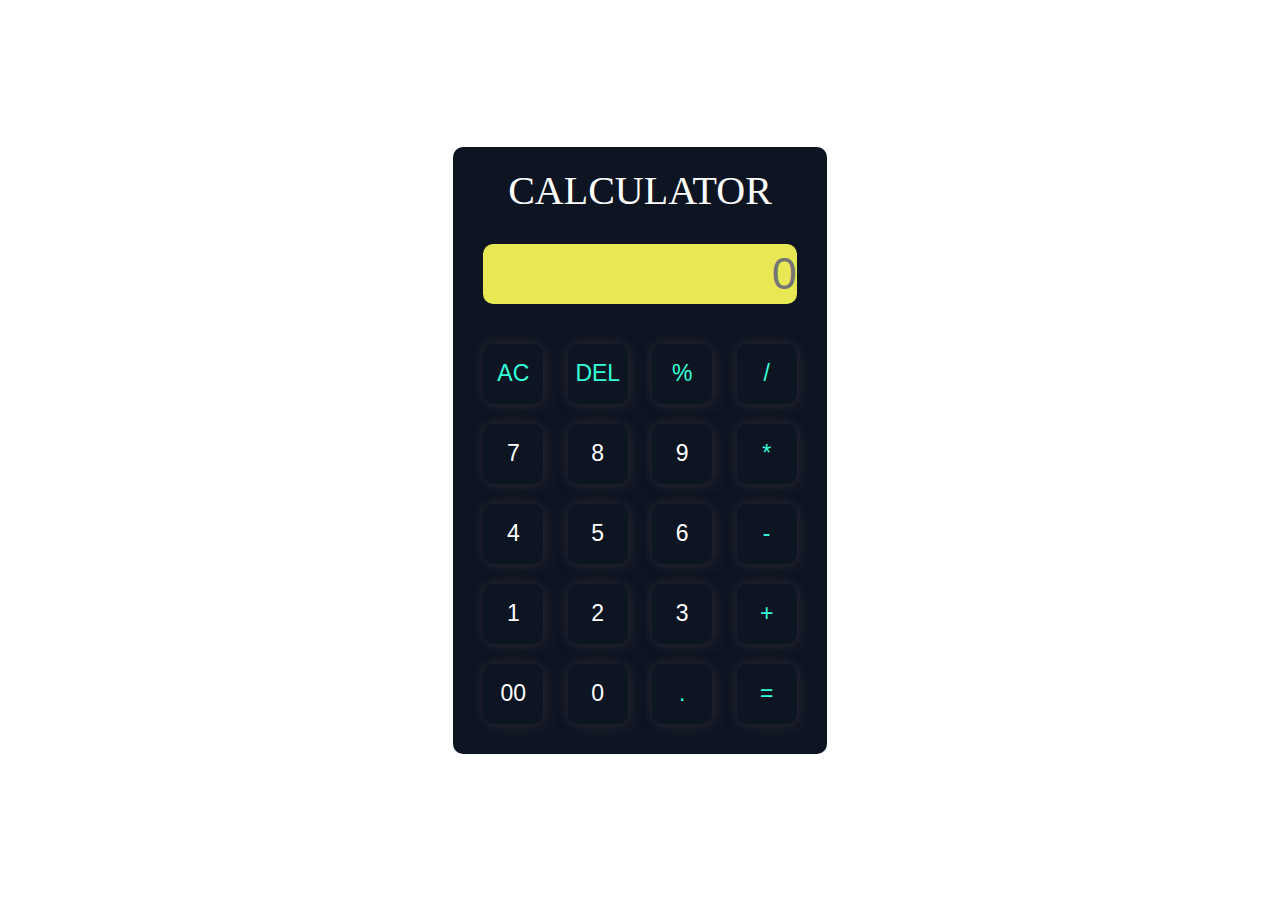
<file: Calculator/index.html>
<!DOCTYPE html>
<html lang="en">

<head>
    <meta charset="UTF-8" />
    <meta http-equiv="X-UA-Compatible" content="IE=edge" />
    <meta name="viewport" content="width=device-width, initial-scale=1.0" />
    <link rel="stylesheet" href="style.css" />
    <title>Calculator</title>
</head>

<body>
    <div class="container">
        <div class="calculator">
            <form>
                <div class="lab">
                    Calculator
                </div>
                <div class="display">
                    <input type="text" placeholder="0" name="display">
                </div>
                <div>
                    <input type="button" value="AC" onclick="display.value =''" class="operator">
                    <input type="button" value="DEL" onclick="display.value = display.value.toString().slice(0,-1)" class="operator">
                    <input type="button" value="%" onclick="display.value+='%'" class="operator">
                    <input type="button" value="/" onclick="display.value+='/'" class="operator">
                </div>
                <div>
                    <input type="button" value="7" onclick="display.value+='7'">
                    <input type="button" value="8" onclick="display.value+='8'">
                    <input type="button" value="9" onclick="display.value+='9'">
                    <input type="button" value="*" onclick="display.value+='*'" class="operator">
                </div>
                <div>
                    <input type="button" value="4" onclick="display.value+='4'">
                    <input type="button" value="5" onclick="display.value+='5'">
                    <input type="button" value="6" onclick="display.value+='6'">
                    <input type="button" value="-" onclick="display.value+='-'" class="operator">
                </div>
                <div>
                    <input type="button" value="1" onclick="display.value+='1'">
                    <input type="button" value="2" onclick="display.value+='2'">
                    <input type="button" value="3" onclick="display.value+='3'">
                    <input type="button" value="+" onclick="display.value+='+'" class="operator">
                </div>

                <div>
                    <input type="button" value="00" onclick="display.value+='00'">
                    <input type="button" value="0" onclick="display.value+='0'">
                    <input type="button" value="." onclick="display.value+='.'" class="operator">
                    <input type="button" value="=" onclick="display.value = eval(display.value)" class="operator">
                </div>
            </form>
        </div>
    </div>

</body>

</html>
</file>
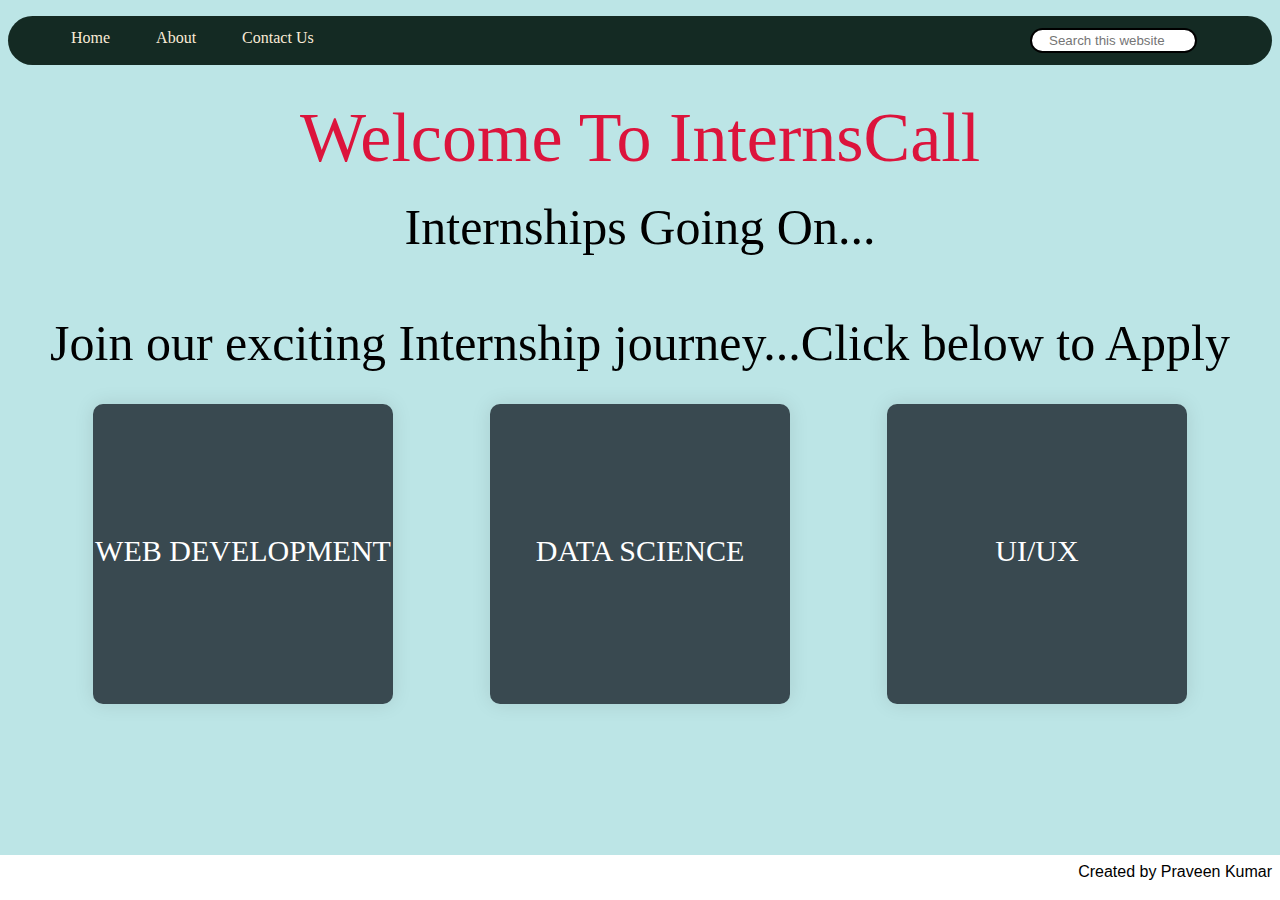
<file: Landing Page/index.html>
<!DOCTYPE html>
<html lang="en">
<head>
    <meta charset="UTF-8">
    <meta name="viewport" content="width=device-width, initial-scale=1.0">
    <title>InternsCall</title>
    
</head>

    <frameset rows="10%,*,5%" border="0">
        <frame src="header.html" name="first" border="0" scrolling="no">
        <frame src="home.html" name="second" border="0" scrolling="no">
        <frame src="footer.html" name="third" border="0" scrolling="no">
    </frameset>

</html>
</file>
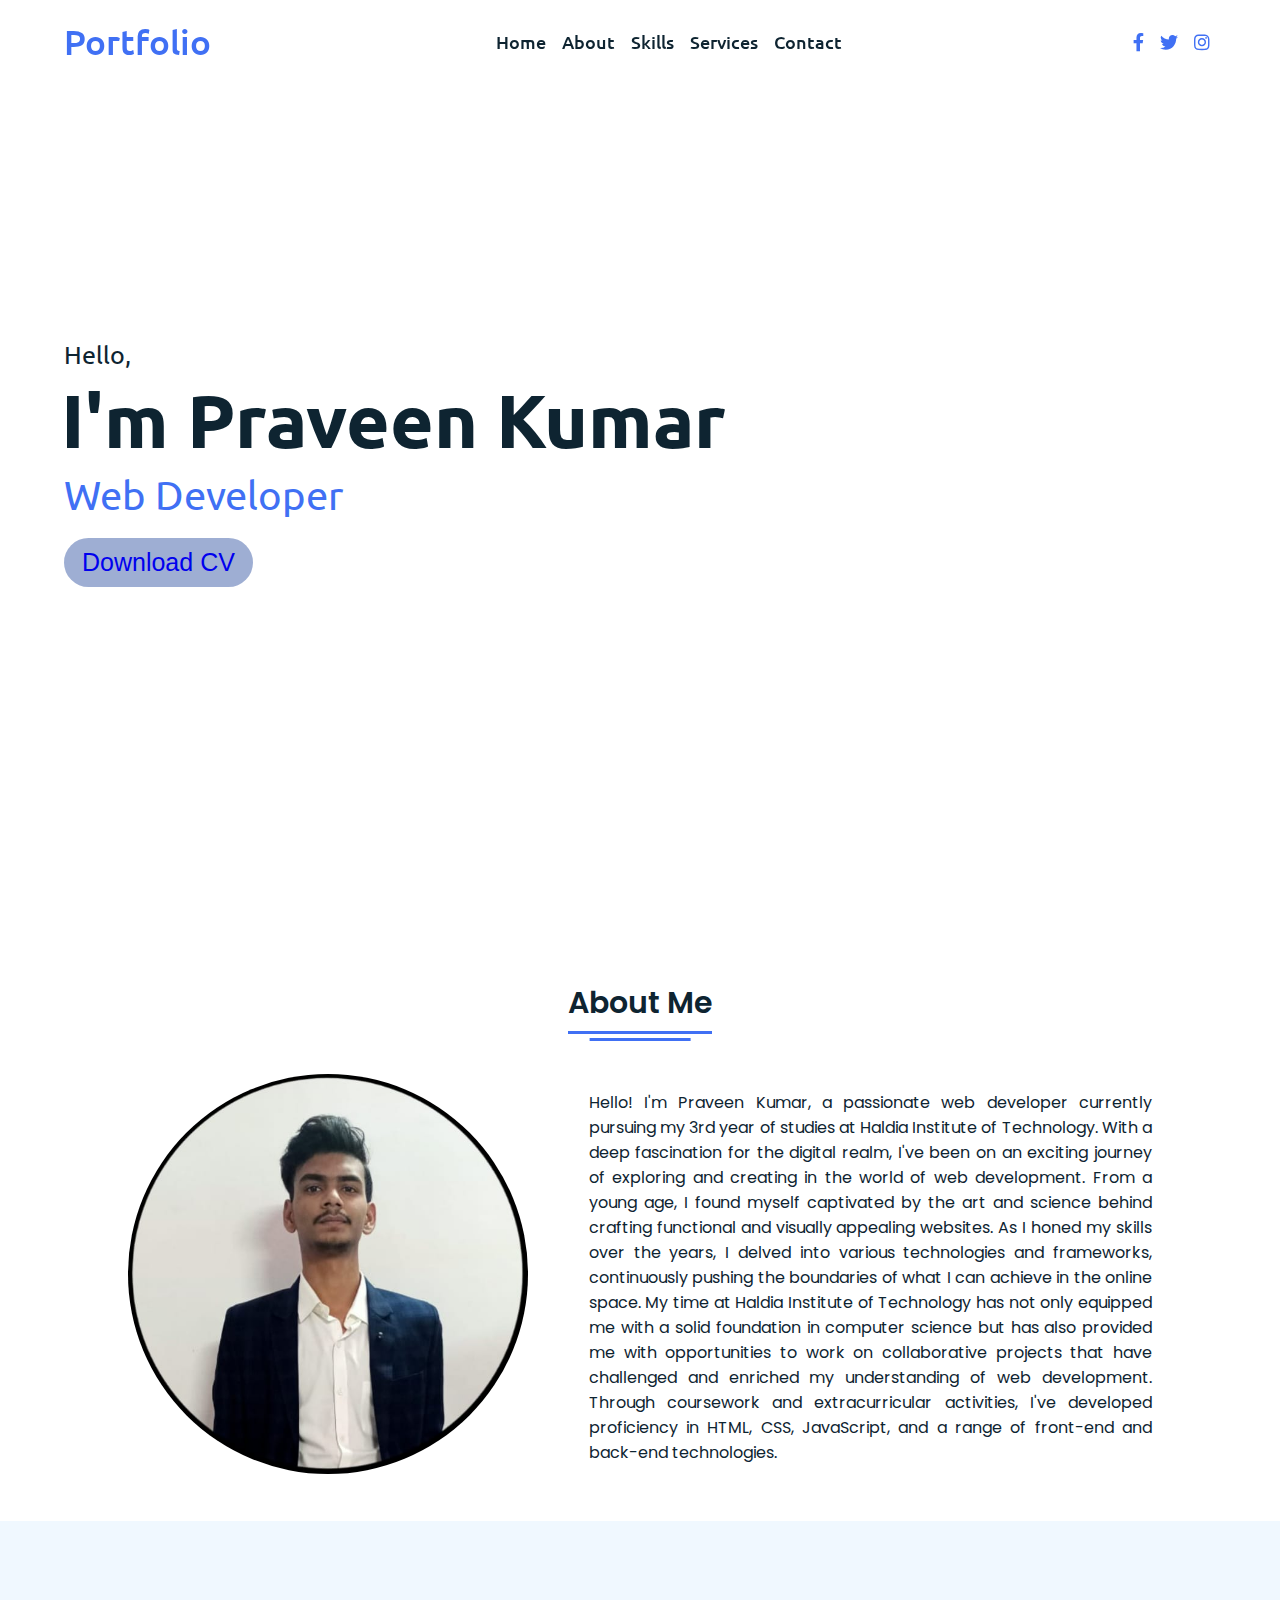
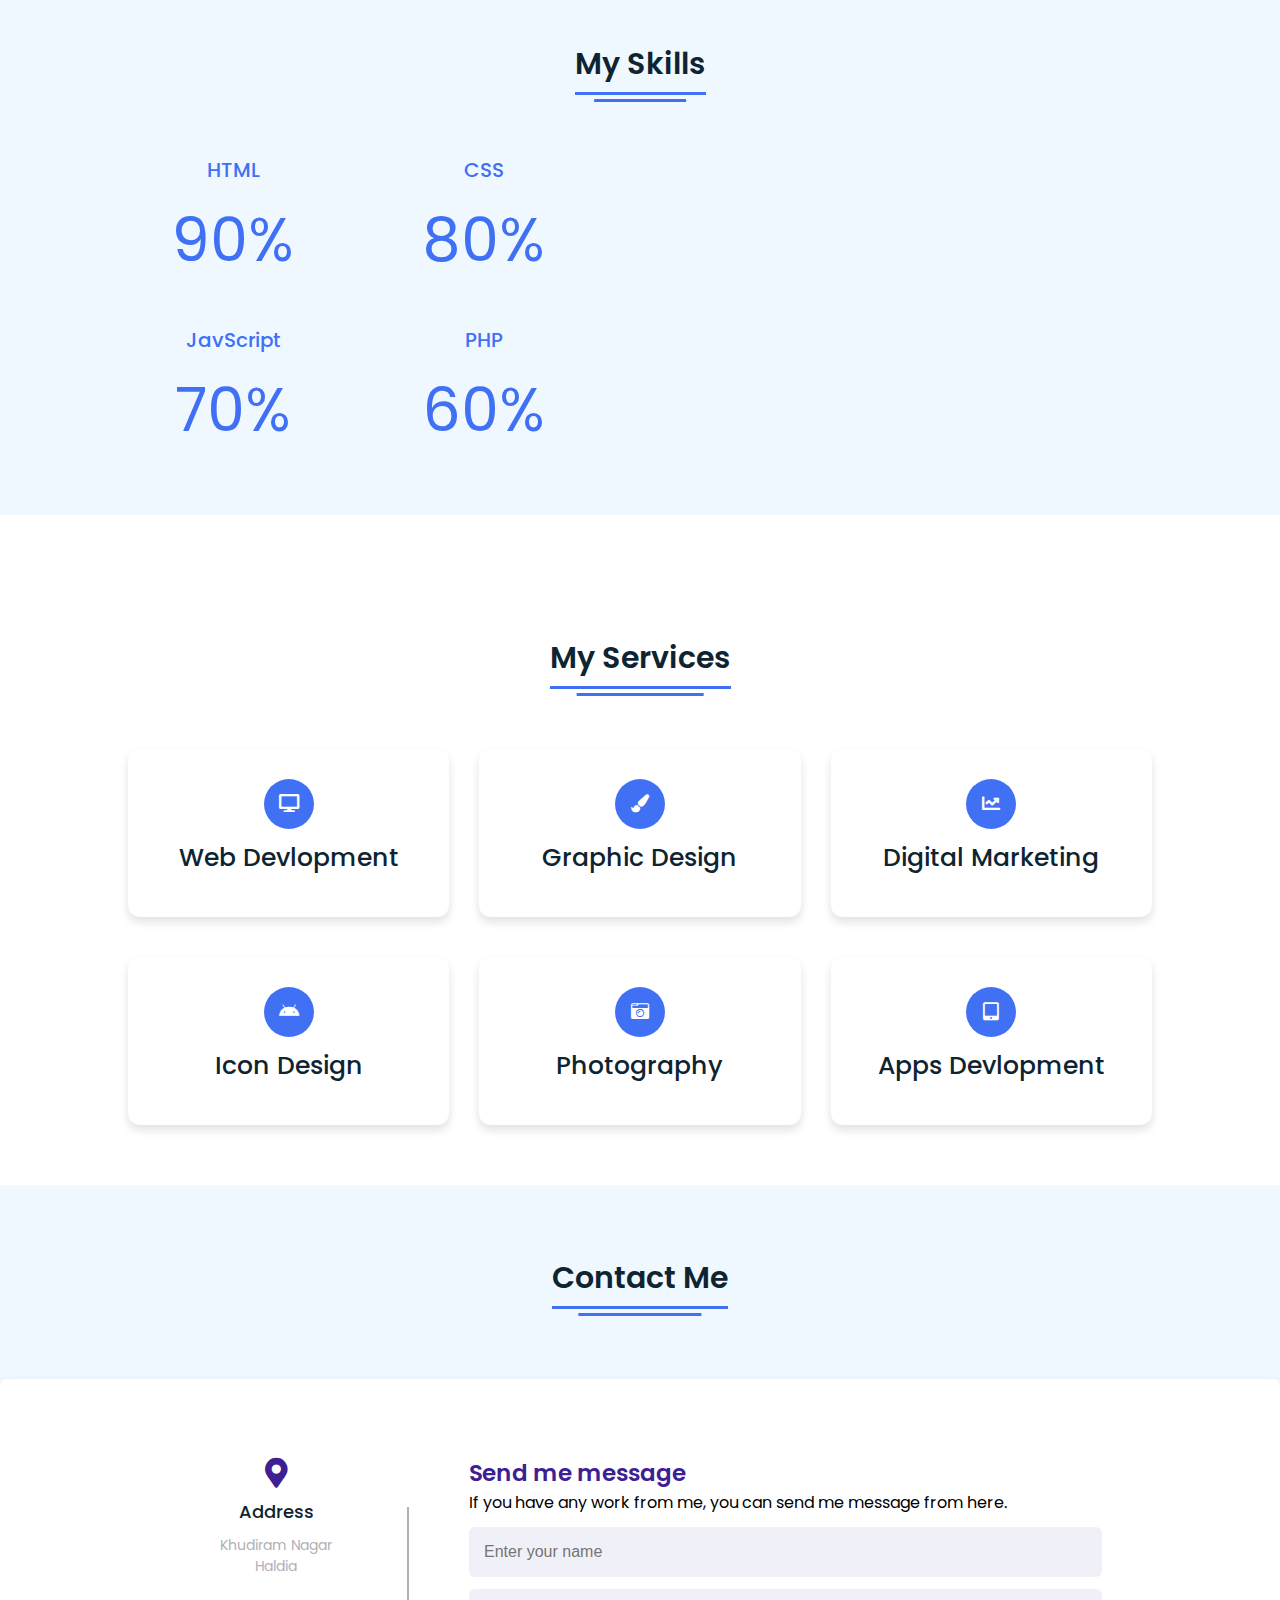
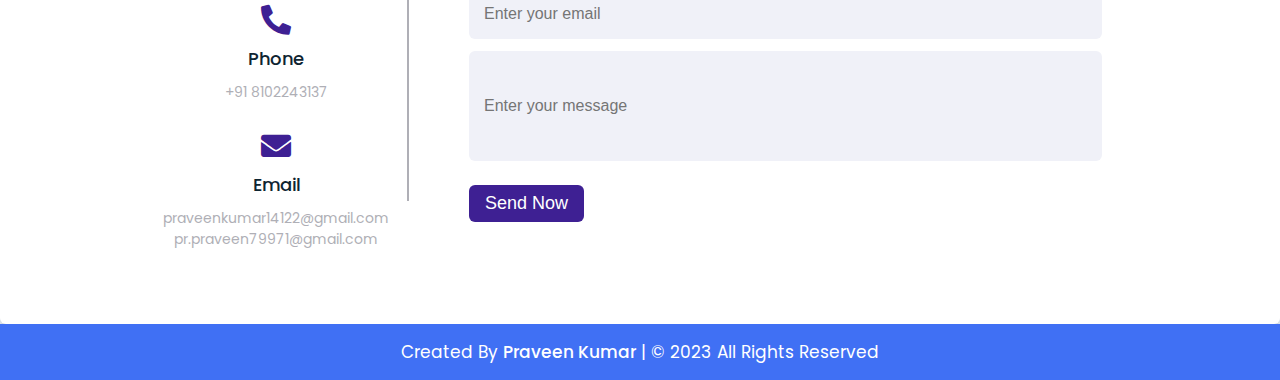
<file: Portfolio/index.html>
<!DOCTYPE html>
<html lang="en" dir="ltr">

<head>
    <meta charset="UTF-8" />
    <title>Portfolio</title>
    <link rel="stylesheet" href="style/style.css" />
    <link rel="stylesheet" href="https://cdnjs.cloudflare.com/ajax/libs/font-awesome/5.15.2/css/all.min.css" />
    <meta name="viewport" content="width=device-width, initial-scale=1.0" />
</head>

<body>
    <div class="scroll-button">
        <a href="#home"><i class="fas fa-arrow-up"></i></a>
    </div>
    <nav>
        <div class="navbar">
            <div class="logo"><a href="#">Portfolio</a></div>
            <ul class="menu">
                <li><a href="#home">Home</a></li>
                <li><a href="#about">About</a></li>
                <li><a href="#skills">Skills</a></li>
                <li><a href="#services">Services</a></li>
                <li><a href="#contact">Contact</a></li>
                <div class="cancel-btn">
                    <i class="fas fa-times"></i>
                </div>
            </ul>
            <div class="media-icons">
                <a href="#"><i class="fab fa-facebook-f"></i></a>
                <a href="#"><i class="fab fa-twitter"></i></a>
                <a href="#"><i class="fab fa-instagram"></i></a>
            </div>
        </div>
        <div class="menu-btn">
            <i class="fas fa-bars"></i>
        </div>
    </nav>


    <section class="home" id="home">
        <div class="home-content">
            <div class="text">
                <div class="text-one">Hello,</div>
                <div class="text-two">I'm Praveen Kumar</div>
                <div class="text-three">Web Developer</div>
                
            </div>
            <div class="button">
                <button><a href="Resume.pdf" download="Resume.pdf">Download CV</a></button>
            </div>
        </div>
    </section>


    <section class="about" id="about">
        <div class="content">
            <div class="title"><span>About Me</span></div>
            <div class="about-details">
                <div class="left">
                    <img src="image/about.jpeg" alt="" id="img" />
                </div>
                <div class="right">
                    
                    <p>
                        Hello! I'm Praveen Kumar, a passionate web developer currently pursuing my 3rd year of studies
                        at Haldia Institute of Technology. With a deep fascination for the digital realm, I've been on
                        an exciting journey of exploring and creating in the world of web development.

                        From a young age, I found myself captivated by the art and science behind crafting functional
                        and visually appealing websites. As I honed my skills over the years, I delved into various
                        technologies and frameworks, continuously pushing the boundaries of what I can achieve in the
                        online space.

                        My time at Haldia Institute of Technology has not only equipped me with a solid foundation in
                        computer science but has also provided me with opportunities to work on collaborative projects
                        that have challenged and enriched my understanding of web development. Through coursework and
                        extracurricular activities, I've developed proficiency in HTML, CSS, JavaScript, and a range of
                        front-end and back-end technologies.
                    </p>

                </div>
            </div>
        </div>
    </section>

    <section class="skills" id="skills">
        <div class="content">
            <div class="title"><span>My Skills</span></div>
            <div class="skills-details">

                <div class="boxes">
                    <div class="box">
                        <div class="topic">HTML</div>
                        <div class="per">90%</div>
                    </div>
                    <div class="box">
                        <div class="topic">CSS</div>
                        <div class="per">80%</div>
                    </div>
                    <div class="box">
                        <div class="topic">JavScript</div>
                        <div class="per">70%</div>
                    </div>
                    <div class="box">
                        <div class="topic">PHP</div>
                        <div class="per">60%</div>
                    </div>
                </div>
            </div>
        </div>
    </section>

    <section class="services" id="services">
        <div class="content">
            <div class="title"><span>My Services</span></div>
            <div class="boxes">
                <div class="box">
                    <div class="icon">
                        <i class="fas fa-desktop"></i>
                    </div>
                    <div class="topic">Web Devlopment</div>

                </div>
                <div class="box">
                    <div class="icon">
                        <i class="fas fa-paint-brush"></i>
                    </div>
                    <div class="topic">Graphic Design</div>

                </div>
                <div class="box">
                    <div class="icon">
                        <i class="fas fa-chart-line"></i>
                    </div>
                    <div class="topic">Digital Marketing</div>

                </div>
                <div class="box">
                    <div class="icon">
                        <i class="fab fa-android"></i>
                    </div>
                    <div class="topic">Icon Design</div>
                </div>
                <div class="box">
                    <div class="icon">
                        <i class="fas fa-camera-retro"></i>
                    </div>
                    <div class="topic">Photography</div>
                </div>
                <div class="box">
                    <div class="icon">
                        <i class="fas fa-tablet-alt"></i>
                    </div>
                    <div class="topic">Apps Devlopment</div>
                </div>
            </div>
        </div>
    </section>

    <section class="contact" id="contact">
        <div class="content">
            <div class="title"><span>Contact Me</span></div>
            
        </div>

        <div class="container">
            <div class="content">
              <div class="left-side">
                <div class="address details">
                  <i class="fas fa-map-marker-alt"></i>
                  <div class="topic">Address</div>
                  <div class="text-one">Khudiram Nagar</div>
                  <div class="text-two">Haldia</div>
                </div>
                <div class="phone details">
                  <i class="fas fa-phone-alt"></i>
                  <div class="topic">Phone</div>
                  <div class="text-one">+91 8102243137</div>
                </div>
                <div class="email details">
                  <i class="fas fa-envelope"></i>
                  <div class="topic">Email</div>
                  <div class="text-one">praveenkumar14122@gmail.com</div>
                  <div class="text-two">pr.praveen79971@gmail.com</div>
                </div>
              </div>
              <div class="right-side">
                <div class="topic-text">Send me message</div>
                <p>If you have any work from me, you can send me message from here.</p>
              <form action="#">
                <div class="input-box">
                  <input type="text" placeholder="Enter your name">
                </div>
                <div class="input-box">
                  <input type="text" placeholder="Enter your email">
                </div>
                <div class="input-box message-box">
                  <input type="textbox" placeholder="Enter your message">
                </div>
                <div class="button">
                  <input type="button" value="Send Now" >
                </div>
              </form>
            </div>
            </div>
          </div>
    </section>


    <footer>
        <div class="text">
            <span>Created By <a href="#">Praveen Kumar</a> | &#169; 2023 All Rights Reserved</span>
        </div>
    </footer>

    <script src="js/script.js"></script>
</body>

</html>
</file>
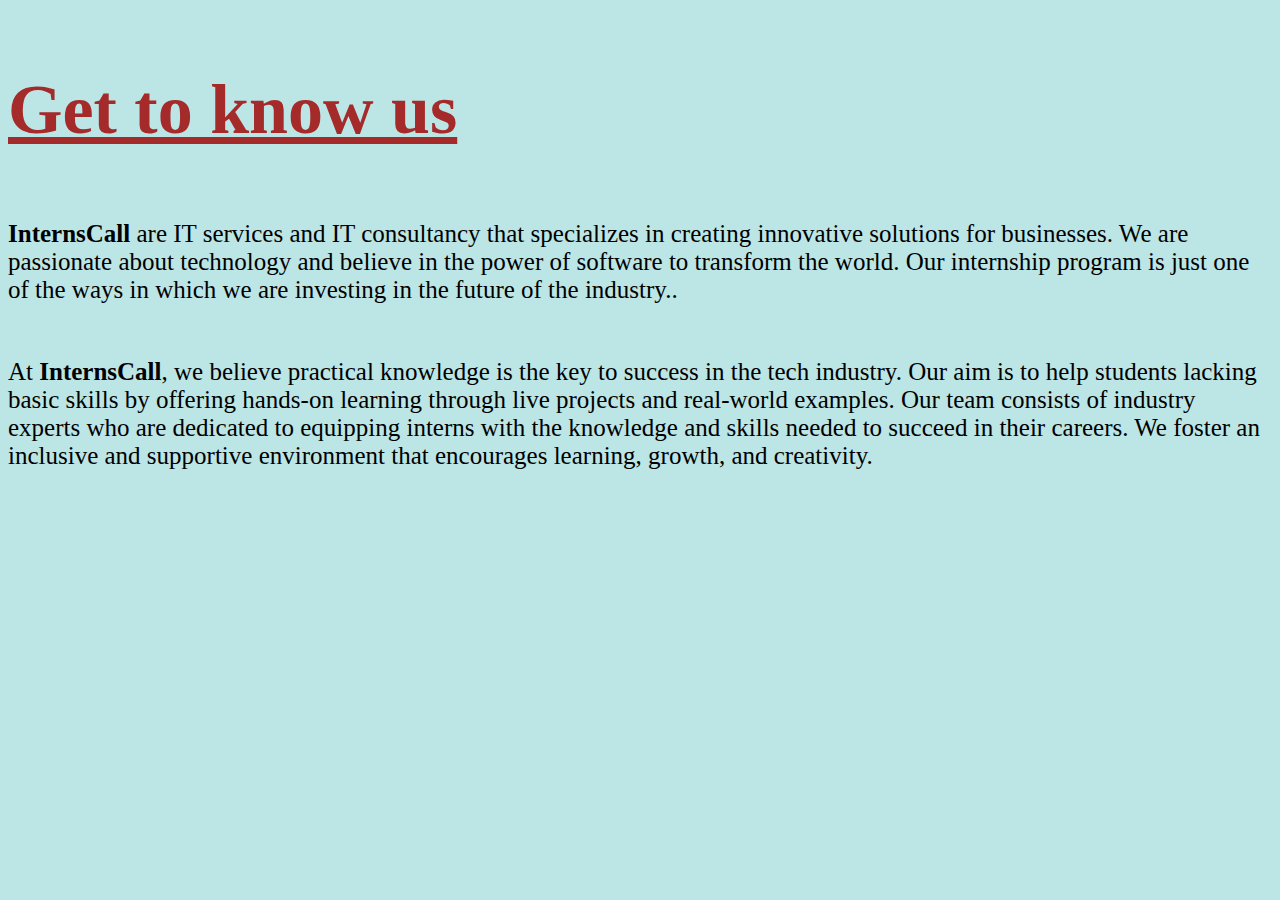
<file: Landing Page/about.html>
<!DOCTYPE html>
<html lang="en">

<head>
    <meta charset="UTF-8">
    <meta name="viewport" content="width=device-width, initial-scale=1.0">
    <title>Document</title>
    <style>
        body{
            background: #bce5e6;
        }
        p{
            font-size: 70px;
            color: brown;
        }
        div{
            font-size: 25px;
        }
    </style>
</head>

<body>

    <p><b><u>Get to know us</u></b></p>
    <div>
        <b>InternsCall </b>are IT services and IT consultancy that specializes in creating innovative solutions for businesses. We
        are
        passionate about technology and believe in the power of software to transform the world. Our internship program
        is
        just one of the ways in which we are investing in the future of the industry..
    </div><br><br><br>
    <div>
        At <b>InternsCall</b>, we believe practical knowledge is the key to success in the tech industry. Our aim is to help
        students lacking basic skills by offering hands-on learning through live projects and real-world examples. Our
        team consists of industry experts who are dedicated to equipping interns with the knowledge and skills needed to
        succeed in their careers. We foster an inclusive and supportive environment that encourages learning, growth,
        and creativity.
    </div>
</body>

</html>
</file>
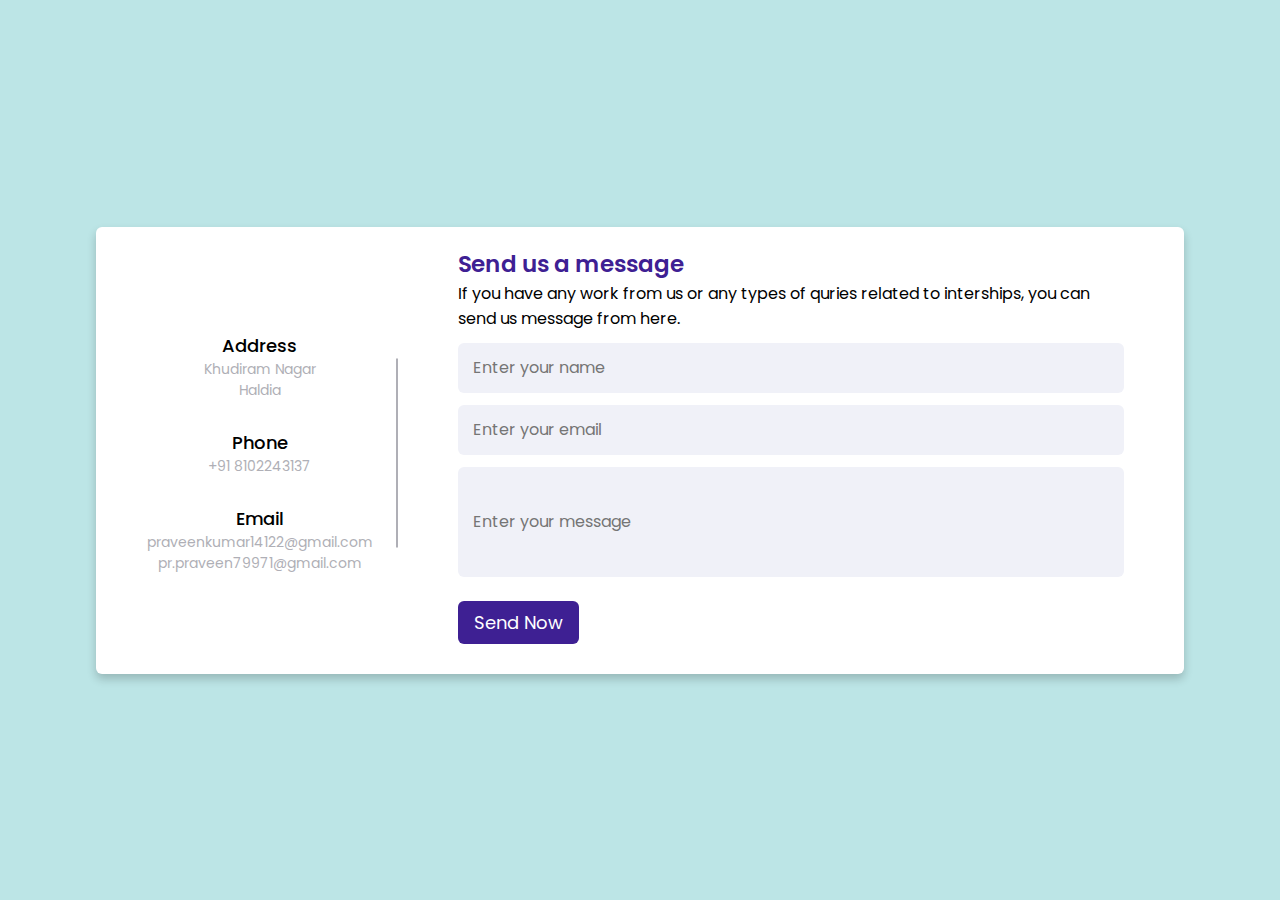
<file: Landing Page/contacts.html>
<!DOCTYPE html>
<html lang="en" dir="ltr">
  <head>
    <meta charset="UTF-8">
    <title>Contact Us</title>
    <link rel="stylesheet" href="style/style1.css">
     <meta name="viewport" content="width=device-width, initial-scale=1.0">
   </head>
<body>
  <div class="container">
    <div class="content">
      <div class="left-side">
        <div class="address details">
          <i class="fas fa-map-marker-alt"></i>
          <div class="topic">Address</div>
          <div class="text-one">Khudiram Nagar</div>
          <div class="text-two">Haldia</div>
        </div>
        <div class="phone details">
          <i class="fas fa-phone-alt"></i>
          <div class="topic">Phone</div>
          <div class="text-one">+91 8102243137</div>
        </div>
        <div class="email details">
          <i class="fas fa-envelope"></i>
          <div class="topic">Email</div>
          <div class="text-one">praveenkumar14122@gmail.com</div>
          <div class="text-two">pr.praveen79971@gmail.com</div>
        </div>
      </div>
      <div class="right-side">
        <div class="topic-text">Send us a message</div>
        <p>If you have any work from us or any types of quries related to interships, you can send us message from here.</p>
      <form action="#">
        <div class="input-box">
          <input type="text" placeholder="Enter your name">
        </div>
        <div class="input-box">
          <input type="text" placeholder="Enter your email">
        </div>
        <div class="input-box message-box">
            <input type="textbox" placeholder="Enter your message">
        </div>
        <div class="button">
          <input type="button" value="Send Now" >
        </div>
      </form>
    </div>
    </div>
  </div>
</body>
</html>
</file>
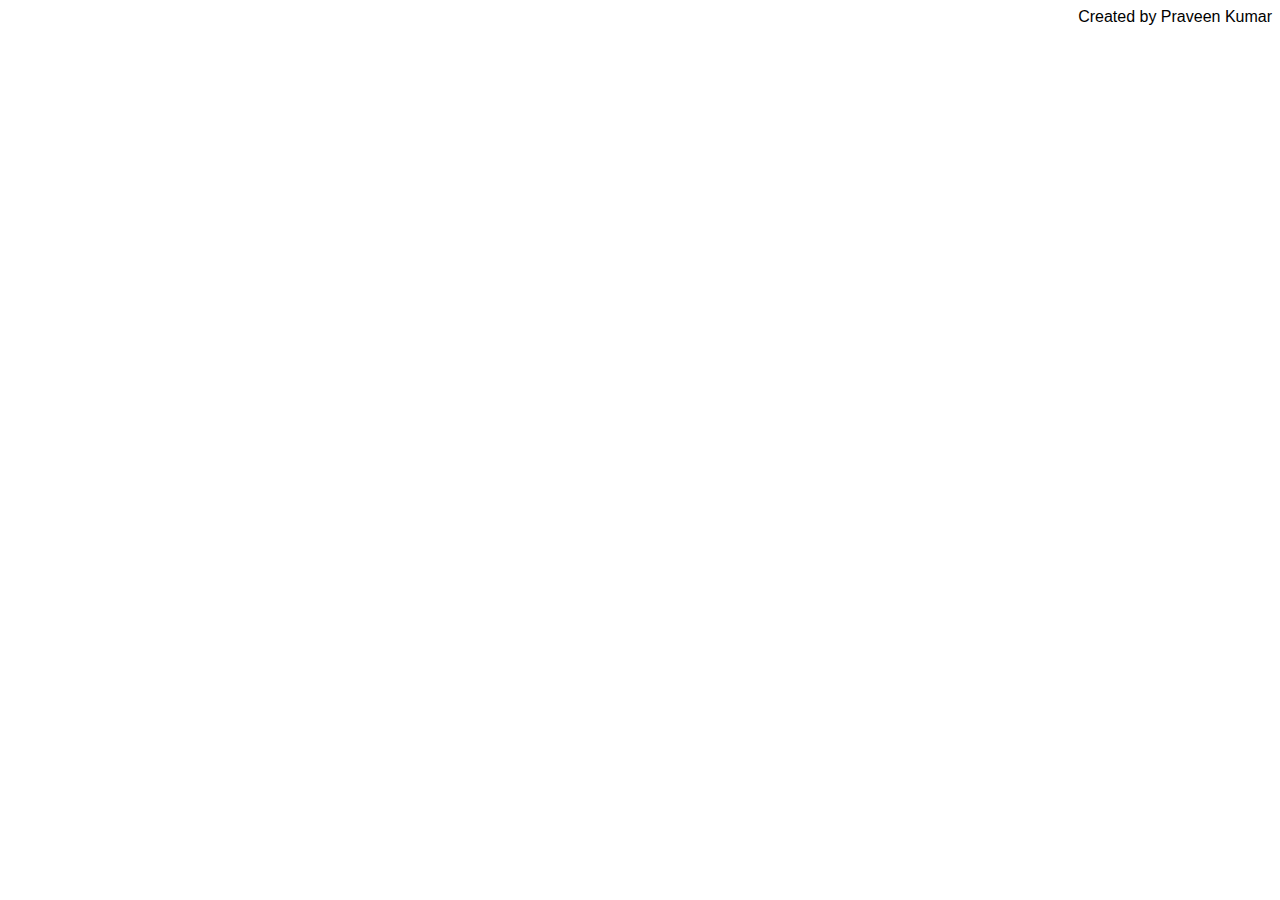
<file: Landing Page/footer.html>
<!DOCTYPE html>
<html lang="en">
<head>
    <meta charset="UTF-8">
    <meta name="viewport" content="width=device-width, initial-scale=1.0">
    <title>footer</title>
    <style>
        div{
            text-align: right;
            font-family: 'Gill Sans', 'Gill Sans MT', Calibri, 'Trebuchet MS', sans-serif;
        }
    </style>
</head>
<body>
    <div>
        Created by Praveen Kumar
    </div>
</body>
</html>
</file>
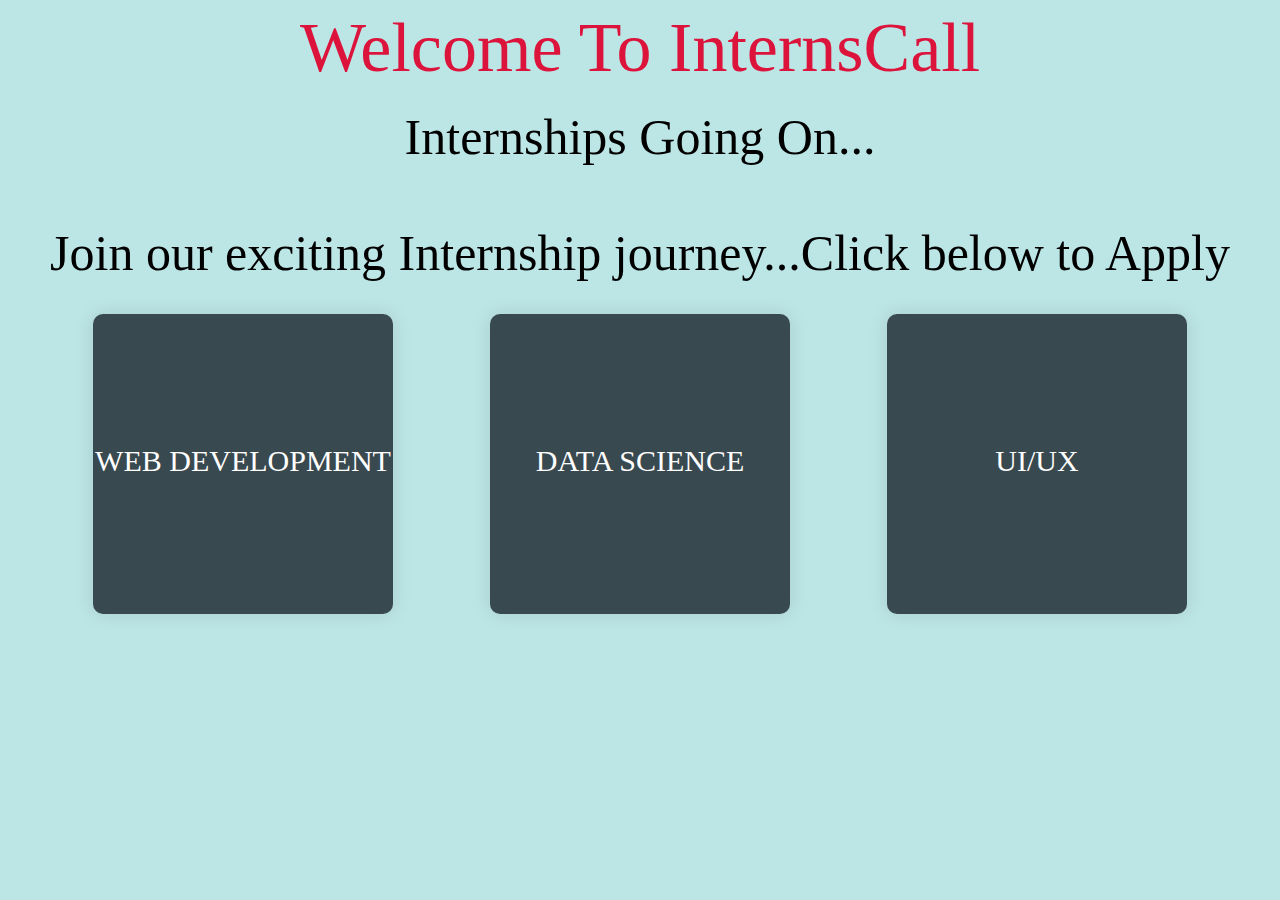
<file: Landing Page/home.html>
<!DOCTYPE html>
<html lang="en">
<head>
    <meta charset="UTF-8">
    <meta name="viewport" content="width=<device-width>, initial-scale=1.0">
    <title>home</title>
    <link rel="stylesheet" href="style/style3.css">
</head>
<body>
    <div class="one">
        Welcome To InternsCall
    </div>
    <div class="two">
        Internships Going On...<br><br>
        Join our exciting Internship journey...Click below to Apply<br>
        
    </div>
<div class="project">
  
<a href="#" class="box" target="second">Web Development</a>
<a href="#" class="box" target="second">Data Science</a>
<a href="#" class="box" target="second">UI/UX</a>

</div>
</body>
</html>
</file>
<file: Calculator/style.css>
*{
    margin: 0;
    padding: 0;
    box-sizing: border-box;
    font-family: 'Poppins',sans-serif;
    
}

.container{
    width:100%;
    height: 100vh;
    background: #ffffff;
    display: flex;
    align-items: center;
    justify-content: center;
}

.calculator{
    background: #0d1422;
    padding: 20px;
    border-radius: 10px;
}

.calculator form input{
    border: 0;
    outline: 0;
    width: 60px;
    height: 60px;
    border-radius: 10px;
    box-shadow: -3px -3px 15px rgba(143, 104, 104, 0.1),3px 3px 15px rgba(134, 100, 100, 0.2);
    background: transparent;
    color: #fff;
    cursor: pointer;
    margin: 10px;
    font-size: 23px;
}
form .lab{
    color: #ffffff;
    font-size: 40px;
    text-align: center;
    text-transform: uppercase;
    font-family:Cambria, Cochin, Georgia, Times, 'Times New Roman', serif;
}
form .display{
    display: flex;
    justify-content: flex-end;
    margin: 20px 0;
}
form .display input{
    text-align: right;
    flex: 1;
    font-size: 45px;
    box-shadow: none;
    background: rgb(232, 232, 85);
    color: black;
}
form input.operator{
     color: #33ffd8;

}
</file>
<file: Portfolio/style/style.css>
@import url('https://fonts.googleapis.com/css2?family=Poppins:wght@400;500;600;700&family=Ubuntu:wght@400;500;700&display=swap');
*{
  margin: 0;
  padding: 0;
  box-sizing: border-box;
  text-decoration: none;
  scroll-behavior: smooth;
}


::-webkit-scrollbar {
    width: 10px;
}
::-webkit-scrollbar-track {
    background: #f1f1f1;
}
::-webkit-scrollbar-thumb {
    background: #6e93f7;
    border-radius: 12px;
    transition: all 0.3s ease;
}

::-webkit-scrollbar-thumb:hover {
    background: #4070f4;
}

nav{
  position: fixed;
  width: 100%;
  padding: 20px 0;
  z-index: 998;
  transition: all 0.3s ease;
  font-family: 'Ubuntu', sans-serif;
}
nav.sticky{
  background: #4070f4;
  padding: 13px 0;
}
nav .navbar{
  width: 90%;
  display: flex;
  justify-content: space-between;
  align-items: center;
  margin: auto;
}
nav .navbar .logo a{
  font-weight: 500;
  font-size: 35px;
  color: #4070f4;
}
nav.sticky .navbar .logo a{
  color: #fff;
}
nav .navbar .menu{
  display: flex;
  position: relative;
}
nav .navbar .menu li{
  list-style: none;
  margin: 0 8px;
}
.navbar .menu a{
  font-size: 18px;
  font-weight: 500;
  color: #0E2431;
  padding: 6px 0;
  transition: all 0.4s ease;
}
.navbar .menu a:hover{
  color: #4070f4;
}
nav.sticky .menu a{
  color: #FFF;
}
nav.sticky .menu a:hover{
  color: #0E2431;
}
.navbar .media-icons a{
  color: #4070f4;
  font-size: 18px;
  margin: 0 6px;
}
nav.sticky .media-icons a{
  color: #FFF;
}


nav .menu-btn,
.navbar .menu .cancel-btn{
  position: absolute;
  color: #fff;
  right: 30px;
  top: 20px;
  font-size: 20px;
  cursor: pointer;
  transition: all 0.3s ease;
  display: none;
}
nav .menu-btn{
  color: #4070f4;
}
nav.sticky .menu-btn{
  color: #FFF;
}
.navbar .menu .menu-btn{
  color: #fff;
}

.home{
  height: 100vh;
  width: 100%;
  
  background-size: cover;
  background-position: center;
  background-attachment: fixed;
  font-family: 'Ubuntu', sans-serif;
}
.home .home-content{
  width: 90%;
  height: 100%;
  margin: auto;
  display: flex;
  flex-direction: column;
  justify-content: center;
}
.home .text-one{
  font-size: 25px;
  color: #0E2431;
}
.home .text-two{
  color: #0E2431;
  font-size: 75px;
  font-weight: 600;
  margin-left: -3px;
}
.home .text-three{
  font-size: 40px;
  margin: 5px 0;
  color: #4070f4;
}
.home .text-four{
  font-size: 23px;
  margin: 5px 0;
  color: #0E2431;
}
.home .button{
  margin: 14px 0;
}
.home .button button{
  outline: none;
  padding: 8px 16px;
  border-radius: 50px;
  font-size: 25px;
  font-weight: 400;
  background: #9eaed3;
  color: #fff;
  cursor: pointer;
  border: 2px solid transparent;
  transition: all 0.4s ease;
}
.home .button button:hover{
  border-color: #4070f4;
  background-color: #fff;
  color: #4070f4;
}

#img{
    border-radius: 50%;
}


section{
  padding-top: 40px;
}
section .content{
  width: 80%;
  margin: 40px auto;
  font-family: 'Poppins', sans-serif;
}
.about .about-details{
  display: flex;
  justify-content: space-between;
  align-items: center;
}
section .title{
  display: flex;
  justify-content: center;
  margin-bottom: 40px;
}
section .title span{
  color: #0E2431;
  font-size: 30px;
  font-weight: 600;
  position: relative;
  padding-bottom: 8px;
}
section .title span::before,
section .title span::after{
  content: '';
  position: absolute;
  height: 3px;
  width: 100%;
  background: #4070f4;
  left: 0;
  bottom: 0;
}
section .title span::after{
  bottom: -7px;
  width: 70%;
  left: 50%;
  transform: translateX(-50%);
}
.about .about-details .left{
  width: 45%;
}
.about .left img{
  height: 400px;
  width: 400px;
  object-fit: cover;
  border-radius: 12px;
}
.about-details .right{
  width: 55%;
}
section  .topic{
  color: #0E2431;
  font-size: 25px;
  font-weight: 500;
  margin-bottom: 10px;
}
.about-details .right p{
  text-align: justify;
  color: #0E2431;
}
section .button{
  margin: 16px 0;
}
section .button button{
  outline: none;
  padding: 8px 16px;
  border-radius: 4px;
  font-size: 25px;
  font-weight: 400;
  background: #4070f4;
  color: #fff;
  border: 2px solid transparent;
  cursor: pointer;
  transition: all 0.4s ease;
}
section .button button:hover{
  border-color: #4070f4;
  background-color: #fff;
  color: #4070f4;
}

 
 .skills{
   background: #F0F8FF;
 }
 .skills .content{
   padding: 40px 0;
 }

 .skills-details .text{
   width: 50%;
 }

.skills-details .boxes{
  width: 45%;
  display: flex;
  flex-wrap: wrap;
  justify-content: space-between;
}
.skills-details .box{
  width: calc(100% / 2 - 20px);
  margin: 20px 0;
  text-align: center;
}
.skills-details .boxes .topic{
  font-size: 20px;
  color: #4070f4;
}
.skills-details .boxes .per{
  font-size: 60px;
  color: #4070f4;
}

.services .boxes{
  display: flex;
  flex-wrap: wrap;
  justify-content: space-between;

}
.services .boxes .box{
  margin: 20px 0;
  width: calc(100% / 3 - 20px);
  text-align: center;
  border-radius: 12px;
  padding: 30px 10px;
  box-shadow: 0 5px 10px rgba(0, 0, 0, 0.12);
  cursor: default;
  transition: all 0.4s ease;
}
.services .boxes .box:hover{
  background: #4070f4;
  color: #fff;
}
.services .boxes .box .icon{
  height: 50px;
  width: 50px;
  background: #4070f4;
  border-radius: 50%;
  text-align: center;
  line-height: 50px;
  font-size: 18px;
  color: #fff;
  margin: 0 auto 10px auto;
  transition: all 0.4s ease;
}
.boxes .box:hover .icon{
  background-color: #fff;
  color: #4070f4;
}
.services .boxes .box:hover .topic,
.services .boxes .box:hover p{
  color: #0E2431;
  transition: all 0.4s ease;
}
.services .boxes .box:hover .topic,
.services .boxes .box:hover p{
  color: #fff;
}

.contact{
  background: #F0F8FF;
}
.contact .content{
  margin: 0 auto;
  padding: 30px 0;
}
.contact .text{
  width: 80%;
  text-align: center;
  margin: auto;
}

footer{
  background: #4070f4;
  padding: 15px 0;
  text-align: center;
  font-family: 'Poppins', sans-serif;
}
footer .text span{
  font-size: 17px;
  font-weight: 400;
  color: #fff;
}
footer .text span a{
  font-weight: 500;
  color: #FFF;
}
footer .text span a:hover{
  text-decoration: underline;
}


.scroll-button a{
  position: fixed;
  bottom: 20px;
  right: 20px;
  color: #fff;
  background: #4070f4;
  padding: 7px 12px;;
  font-size: 18px;
  border-radius: 6px;
  box-shadow: rgba(0, 0, 0, 0.15);
  display: none;
}


@media (max-width: 1190px) {
  section .content{
    width: 85%;
  }
}
@media (max-width: 1000px) {
  .about .about-details{
    justify-content: center;
    flex-direction: column;
  }
  .about .about-details .left{
    display: flex;
    justify-content: center;
    width: 100%;
  }
  .about-details .right{
    width: 90%;
    margin: 40px 0;
  }
  .services .boxes .box{
    margin: 20px 0;
    width: calc(100% / 2 - 20px);
  }
}
@media (max-width: 900px) {
  .about .left img{
    height: 350px;
    width: 350px;
  }
}

@media (max-width: 750px) {
  nav .navbar{
    width: 90%;
  }
  nav .navbar .menu{
    position: fixed;
    left: -100%;
    top: 0;
    background: #0E2431;
    height: 100vh;
    max-width: 400px;
    width: 100%;
    padding-top: 60px;
    flex-direction: column;
    align-items: center;
    transition: all 0.5s ease;
  }
  .navbar.active .menu{
    left: 0;
  }
  nav .navbar .menu a{
    font-size: 23px;
    display: block;
    color: #fff;
    margin: 10px 0;
  }
  nav.sticky .menu a:hover{
    color: #4070f4;
  }
  nav .navbar .media-icons{
    display: none;
  }
  nav .menu-btn,
  .navbar .menu .cancel-btn{
    display: block;
  }
  .home .text-two{
    font-size: 65px;
  }
  .home .text-three{
    font-size: 35px;
  }
  .skills .skills-details{
    align-items: center;
    justify-content: center;
    flex-direction: column;
  }
  .skills-details .text{
    width: 100%;
    margin-bottom: 50px;
  }
  .skills-details .boxes{
    justify-content: center;
    align-items: center;
    width: 100%;
  }
  .services .boxes .box{
    margin: 20px 0;
    width: 100%;
  }
  .contact .text{
    width: 100%;
}
}

@media (max-width: 500px){
  .home .text-two{
    font-size: 55px;
  }
  .home .text-three{
    font-size: 33px;
  }
  .skills-details .boxes .per{
    font-size: 50px;
    color: #4070f4;
  }
}


.container{
  background: #fff;
  border-radius: 6px;
  padding: 20px 60px 30px 40px;
  box-shadow: 0 5px 10px rgba(0, 0, 0, 0.2);
}
.container .content{
  display: flex;
  align-items: center;
  justify-content: space-between;
}
.container .content .left-side{
  width: 25%;
  height: 100%;
  display: flex;
  flex-direction: column;
  align-items: center;
  justify-content: center;
  margin-top: 15px;
  position: relative;
}
.content .left-side::before{
  content: '';
  position: absolute;
  height: 70%;
  width: 2px;
  right: -15px;
  top: 50%;
  transform: translateY(-50%);
  background: #afafb6;
}
.content .left-side .details{
  margin: 14px;
  text-align: center;
}
.content .left-side .details i{
  font-size: 30px;
  color: #3e2093;
  margin-bottom: 10px;
}
.content .left-side .details .topic{
  font-size: 18px;
  font-weight: 500;
}
.content .left-side .details .text-one,
.content .left-side .details .text-two{
  font-size: 14px;
  color: #afafb6;
}
.container .content .right-side{
  width: 75%;
  margin-left: 75px;
}
.content .right-side .topic-text{
  font-size: 23px;
  font-weight: 600;
  color: #3e2093;
}
.right-side .input-box{
  height: 50px;
  width: 100%;
  margin: 12px 0;
}
.right-side .input-box input,
.right-side .input-box textarea{
  height: 100%;
  width: 100%;
  border: none;
  outline: none;
  font-size: 16px;
  background: #F0F1F8;
  border-radius: 6px;
  padding: 0 15px;
  resize: none;
}
.right-side .message-box{
  min-height: 110px;
}
.right-side .input-box textarea{
  padding-top: 6px;
}
.right-side .button{
  display: inline-block;
  margin-top: 12px;
}
.right-side .button input[type="button"]{
  color: #fff;
  font-size: 18px;
  outline: none;
  border: none;
  padding: 8px 16px;
  border-radius: 6px;
  background: #3e2093;
  cursor: pointer;
  transition: all 0.3s ease;
}
.button input[type="button"]:hover{
  background: #5029bc;
}

@media (max-width: 950px) {
  .container{
    width: 90%;
    padding: 30px 40px 40px 35px ;
  }
  .container .content .right-side{
   width: 75%;
   margin-left: 55px;
}
}
@media (max-width: 820px) {
  .container{
    margin: 40px 0;
    height: 100%;
  }
  .container .content{
    flex-direction: column-reverse;
  }
 .container .content .left-side{
   width: 100%;
   flex-direction: row;
   margin-top: 40px;
   justify-content: center;
   flex-wrap: wrap;
 }
 .container .content .left-side::before{
   display: none;
 }
 .container .content .right-side{
   width: 100%;
   margin-left: 0;
 }
}
</file>
<file: Landing Page/style/style1.css>
@import url('https://fonts.googleapis.com/css2?family=Poppins:wght@200;300;400;500;600;700&display=swap');
*{
  margin: 0;
  padding: 0;
  box-sizing: border-box;
  font-family: "Poppins" , sans-serif;
}
body{
  min-height: 100vh;
  width: 100%;
  background: #bce5e6;
  display: flex;
  align-items: center;
  justify-content: center;
}
.container{
  width: 85%;
  background: #fff;
  border-radius: 6px;
  padding: 20px 60px 30px 40px;
  box-shadow: 0 5px 10px rgba(0, 0, 0, 0.2);
}
.container .content{
  display: flex;
  align-items: center;
  justify-content: space-between;
}
.container .content .left-side{
  width: 25%;
  height: 100%;
  display: flex;
  flex-direction: column;
  align-items: center;
  justify-content: center;
  margin-top: 15px;
  position: relative;
}
.content .left-side::before{
  content: '';
  position: absolute;
  height: 70%;
  width: 2px;
  right: -15px;
  top: 50%;
  transform: translateY(-50%);
  background: #afafb6;
}
.content .left-side .details{
  margin: 14px;
  text-align: center;
}
.content .left-side .details i{
  font-size: 30px;
  color: #3e2093;
  margin-bottom: 10px;
}
.content .left-side .details .topic{
  font-size: 18px;
  font-weight: 500;
}
.content .left-side .details .text-one,
.content .left-side .details .text-two{
  font-size: 14px;
  color: #afafb6;
}
.container .content .right-side{
  width: 75%;
  margin-left: 75px;
}
.content .right-side .topic-text{
  font-size: 23px;
  font-weight: 600;
  color: #3e2093;
}
.right-side .input-box{
  height: 50px;
  width: 100%;
  margin: 12px 0;
}
.right-side .input-box input,
.right-side .input-box textarea{
  height: 100%;
  width: 100%;
  border: none;
  outline: none;
  font-size: 16px;
  background: #F0F1F8;
  border-radius: 6px;
  padding: 0 15px;
  resize: none;
}
.right-side .message-box{
  min-height: 110px;
}
.right-side .input-box textarea{
  padding-top: 6px;
}
.right-side .button{
  display: inline-block;
  margin-top: 12px;
}
.right-side .button input[type="button"]{
  color: #fff;
  font-size: 18px;
  outline: none;
  border: none;
  padding: 8px 16px;
  border-radius: 6px;
  background: #3e2093;
  cursor: pointer;
  transition: all 0.3s ease;
}
.button input[type="button"]:hover{
  background: #5029bc;
}

@media (max-width: 950px) {
  .container{
    width: 90%;
    padding: 30px 40px 40px 35px ;
  }
  .container .content .right-side{
   width: 75%;
   margin-left: 55px;
}
}
@media (max-width: 820px) {
  .container{
    margin: 40px 0;
    height: 100%;
  }
  .container .content{
    flex-direction: column-reverse;
  }
 .container .content .left-side{
   width: 100%;
   flex-direction: row;
   margin-top: 40px;
   justify-content: center;
   flex-wrap: wrap;
 }
 .container .content .left-side::before{
   display: none;
 }
 .container .content .right-side{
   width: 100%;
   margin-left: 0;
 }
}
</file>
<file: Landing Page/style/style3.css>
.one{
            font-size: 70px;
            text-align: center;
            color: crimson;
        }
        .two{
            font-size: 50px;
            text-align: center;
            
            padding: 20px;
        }
       
        body{
            background-color: #bce5e6;
        }
        .project{
            display: flex;          
            justify-content: space-evenly;
            flex-wrap: wrap;
        }
        .box{
            box-sizing: border-box;
            width: 300px;
            height: 300px;
            margin: 12px;
            padding-top: 130px;
            font-size: 30px;
            font-family: roboto;
            text-decoration: none;
            text-align: center;
            justify-content: space-evenly;
            
            text-transform: uppercase;
            color: white;
            background: rgb(57, 73, 80);
            box-shadow: 0px 0px 20px rgba(0,0,0,0.1);
            cursor: pointer;
            border-radius: 10px;
           -webkit-transition-duration: 0.3s;
           transition-duration: 0.3s;
           -webkit-transition-property: box-shadow, transform;
           transition-property: box-shadow, transform;
        }
        .box:hover, .box:focus, .box:active{
            box-shadow: 0px 0px 20px rgba(0,0,0,0.5);
            -webkit-transform: scale(1.1);
            transform: scale(1.1);
        }
</file>
